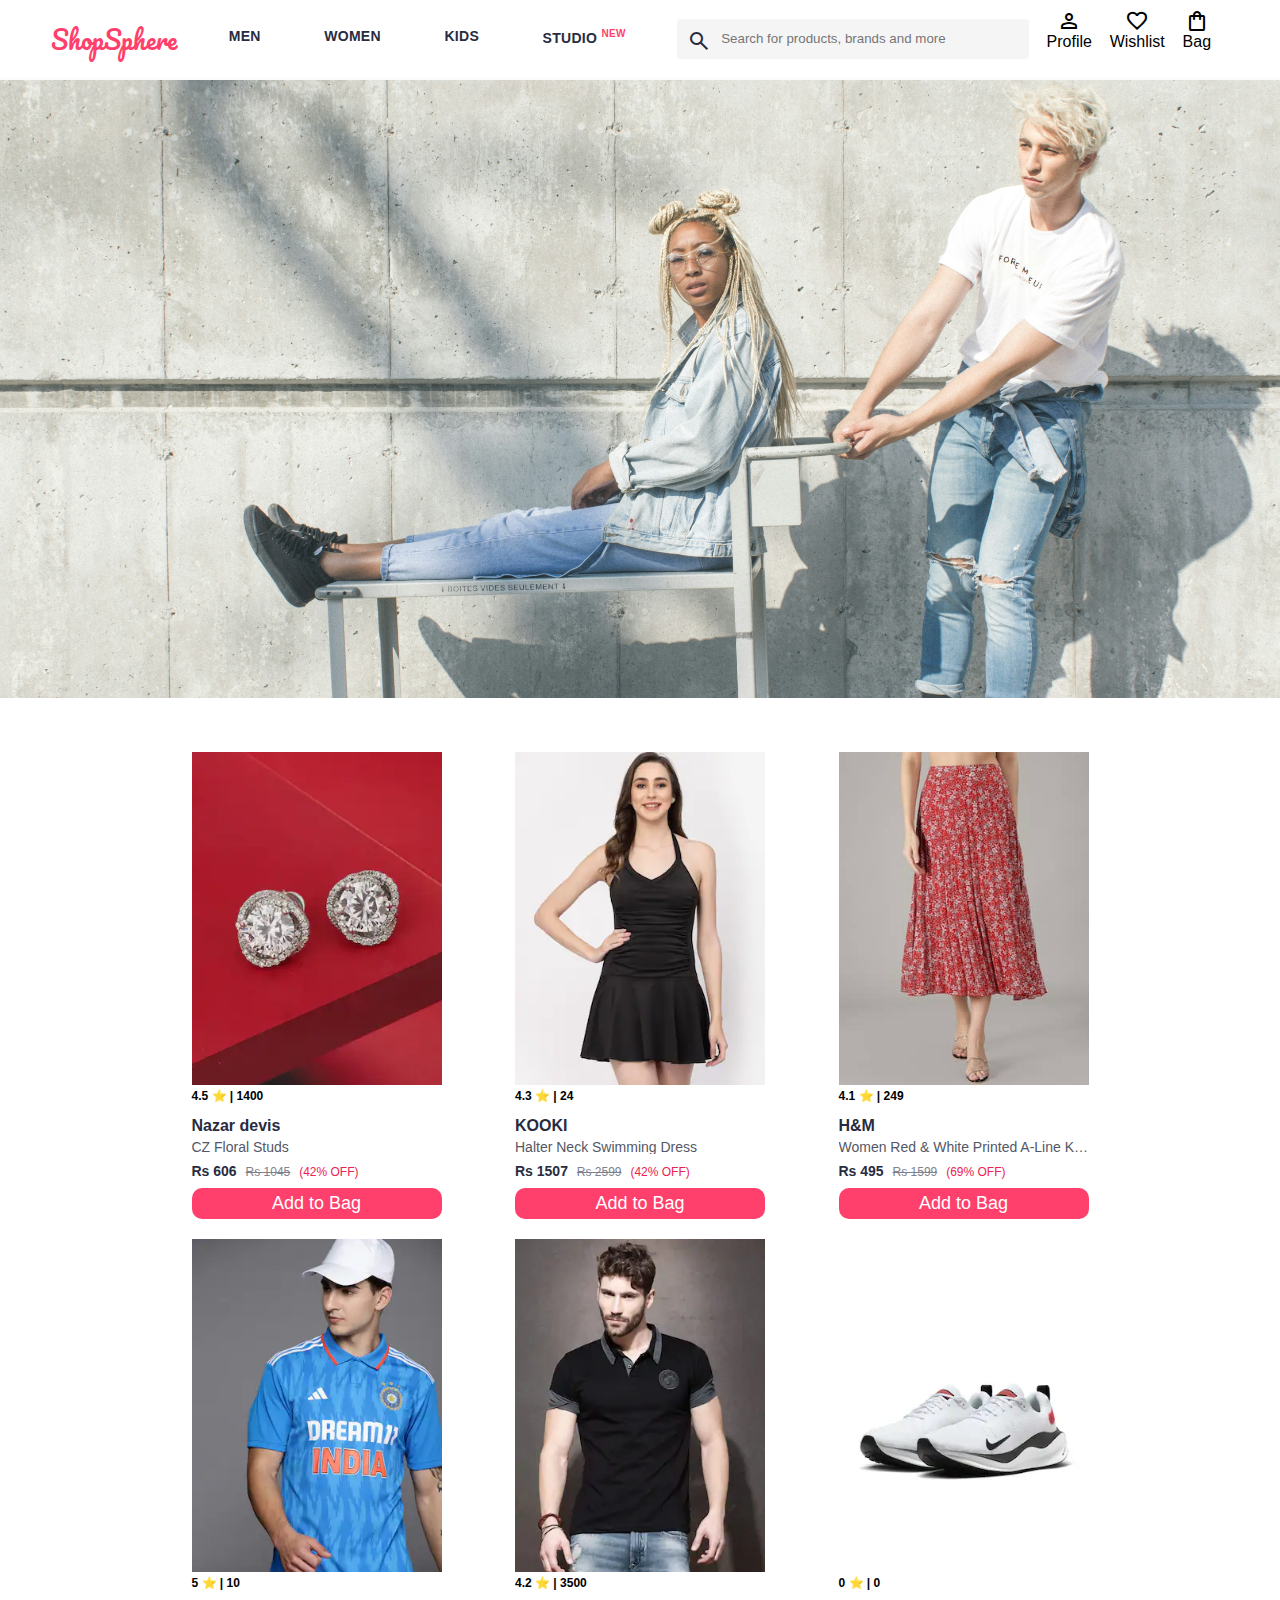
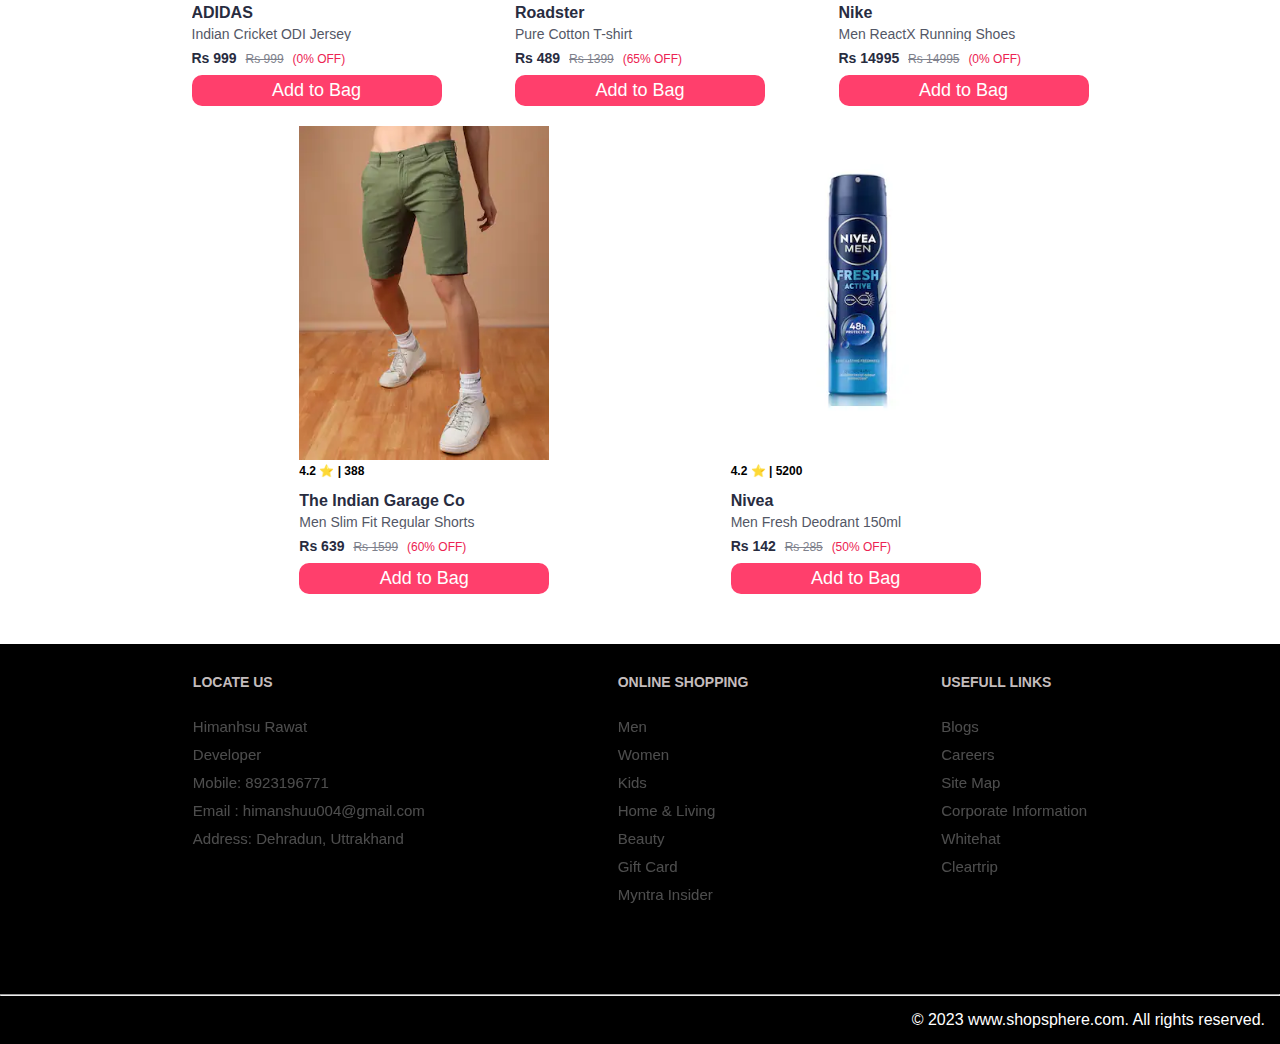
<file: index.html>
<!DOCTYPE html>
<html lang="en">
<head>
    <title>ShopSphere site</title>
    <link rel="stylesheet" href="css/index.css">
    <link rel="stylesheet" href="https://fonts.googleapis.com/css2?family=Material+Symbols+Outlined:opsz,wght,FILL,GRAD@20..48,100..700,0..1,-50..200" />
    <link rel="preconnect" href="https://fonts.googleapis.com">
<link rel="preconnect" href="https://fonts.gstatic.com" crossorigin>
<link href="https://fonts.googleapis.com/css2?family=Pacifico&display=swap" rel="stylesheet">
</head>
<body>
    <header>
        <div class="logo_container">
            <a href="index.html" class="logo-name">ShopSphere</a>
        </div>
        <nav class="nav_bar">
            <a href="#">Men</a>
            <a href="#">Women</a>
            <a href="#">Kids</a>
            <!-- <a href="#">Home & Living</a> -->
            <!-- <a href="#">Beauty</a> -->
            <a href="#">Studio <sup>New</sup></a>
        </nav>
        <div class="search_bar">
            <span class="material-symbols-outlined search_icon">search</span>
            <input class="search_input" placeholder="Search for products, brands and more">
        </div>
        <div class="action_bar">
            <div class="action_container">
                <span class="material-symbols-outlined action_icon">person</span>
                <span class="action_name">Profile</span>
            </div>

            <div class="action_container">
                <span class="material-symbols-outlined action_icon">favorite</span>
                <span class="action_name">Wishlist</span>
            </div>

            <a class="action_container" href="pages/bag.html">
                <span class="material-symbols-outlined action_icon">shopping_bag</span>
                <span class="action_name">Bag</span>
                <span class="bag-item-count">0</span>
            </a>
        </div>
    </header>
    <main>
        <div class="banner_container">
            <img class="banner_image" src="images/bg3.jpg" alt="bg">
          </div>
        <div class="items-container"></div>
    </main>
    <footer>
        <div class="footer_container">
            <div class="footer_column">
            
                <h3>LOCATE US</h3>
                <a href="#">Himanhsu Rawat</a>
                <a href="#">Developer</a>
                <a href="#">Mobile: 8923196771</a>
                <a href="#">Email : himanshuu004@gmail.com</a>
                <a href="#">Address: Dehradun, Uttrakhand</a>
               
            </div>

            <div class="footer_column">
                <h3>ONLINE SHOPPING</h3>

                <a href="#">Men</a>
                <a href="#">Women</a>
                <a href="#">Kids</a>
                <a href="#">Home & Living</a>
                <a href="#">Beauty</a>
                <a href="#">Gift Card</a>
                <a href="#">Myntra Insider</a>
            </div>

            <div class="footer_column">
                <h3>USEFULL LINKS</h3>

                <a href="#">Blogs</a>
                <a href="#">Careers</a>
                <a href="#">Site Map</a>
                <a href="#">Corporate Information</a>
                <a href="#">Whitehat</a>
                <a href="#">Cleartrip</a>
               
            </div>
        </div>
        <hr>

        <div class="copyright">
            © 2023 www.shopsphere.com. All rights reserved.
        </div>
    </footer>
    <script src="data/items.js"></script>
    <script src="scripts/index.js"></script>
</body>
</html>
</file>
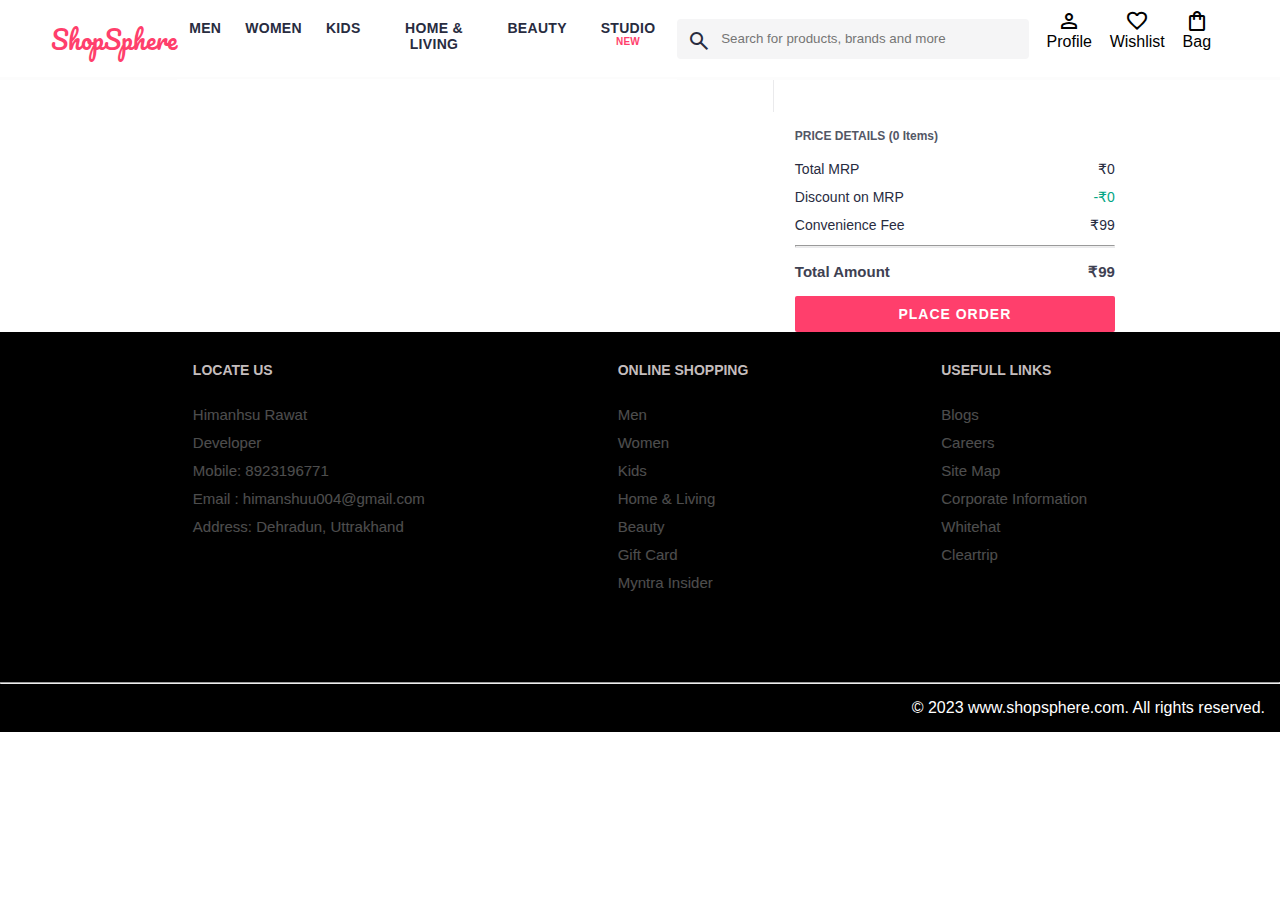
<file: pages/bag.html>
<!DOCTYPE html>
<html lang="en">
<head>
    <title>Myntra Clone</title>
    <link rel="stylesheet" href="../css/index.css">
    <link rel="stylesheet" href="../css/bag.css">
    <link rel="stylesheet" href="https://fonts.googleapis.com/css2?family=Material+Symbols+Outlined:opsz,wght,FILL,GRAD@20..48,100..700,0..1,-50..200" />
    <link rel="preconnect" href="https://fonts.googleapis.com">
<link rel="preconnect" href="https://fonts.gstatic.com" crossorigin>
<link href="https://fonts.googleapis.com/css2?family=Pacifico&display=swap" rel="stylesheet">
</head>
<body>
    <header>
        <div class="logo_container">
            <a href="/index.html" class="logo-name">ShopSphere</a>
        </div>
        <nav class="nav_bar">
            <a href="#">Men</a>
            <a href="#">Women</a>
            <a href="#">Kids</a>
            <a href="#">Home & Living</a>
            <a href="#">Beauty</a>
            <a href="#">Studio <sup>New</sup></a>
        </nav>
        <div class="search_bar">
            <span class="material-symbols-outlined search_icon">search</span>
            <input class="search_input" placeholder="Search for products, brands and more">
        </div>
        <div class="action_bar">
            <div class="action_container">
                <span class="material-symbols-outlined action_icon">person</span>
                <span class="action_name">Profile</span>
            </div>

            <div class="action_container">
                <span class="material-symbols-outlined action_icon">favorite</span>
                <span class="action_name">Wishlist</span>
            </div>

            <div class="action_container">
                <span class="material-symbols-outlined action_icon">shopping_bag</span>
                <span class="action_name">Bag</span>
                <span class="bag-item-count">0</span>
            </div>
        </div>
    </header>
    <main>
      <div class="bag-page">
        <div class="bag-items-container">
        </div>
        <div class="bag-summary">
        </div>

      </div>
    </main>
    <footer>
        <div class="footer_container">
            <div class="footer_column">
            
                <h3>LOCATE US</h3>
                <a href="#">Himanhsu Rawat</a>
                <a href="#">Developer</a>
                <a href="#">Mobile: 8923196771</a>
                <a href="#">Email : himanshuu004@gmail.com</a>
                <a href="#">Address: Dehradun, Uttrakhand</a>
               
            </div>

            <div class="footer_column">
                <h3>ONLINE SHOPPING</h3>

                <a href="#">Men</a>
                <a href="#">Women</a>
                <a href="#">Kids</a>
                <a href="#">Home & Living</a>
                <a href="#">Beauty</a>
                <a href="#">Gift Card</a>
                <a href="#">Myntra Insider</a>
            </div>

            <div class="footer_column">
                <h3>USEFULL LINKS</h3>

                <a href="#">Blogs</a>
                <a href="#">Careers</a>
                <a href="#">Site Map</a>
                <a href="#">Corporate Information</a>
                <a href="#">Whitehat</a>
                <a href="#">Cleartrip</a>
               
            </div>
        </div>
        <hr>

        <div class="copyright">
            © 2023 www.shopsphere.com. All rights reserved.
        </div>
    </footer>
    <script src="../data/items.js"></script>
    <script src="../scripts/index.js"></script>
    <script src="../scripts/bag.js"></script>
</body>
</html>
</file>
<file: css/index.css>
* {
    margin: 0;
    padding: 0;
    font-family: Assistant,-apple-system,BlinkMacSystemFont,Segoe UI,Roboto,Helvetica,Arial,sans-serif;
    box-sizing: border-box;
}
header {
    display: flex;
    background-color: #ffffff;
    height: 80px;
    justify-content: space-between;
    align-items: center;
    border-bottom: 3px solid #fcfcfc;
    position:sticky;
    top: 0;
}

.logo-name{
    font-family: "Pacifico", cursive;
    font-weight: 400;
    font-style: normal;
    text-decoration: none;
    color: #ff3f6c;
    font-size: 25px;
}
/* .myntra_home {
    height: 45px;
} */
.logo_container {
    margin-left: 4%;
}
.action_bar {
    margin-right: 4%;
}
.nav_bar {
    display: flex;
    min-width: 500px;
    justify-content: space-evenly;
}
.nav_bar a {
    text-align: center;
    text-decoration: none;
    font-size: 14px;
    letter-spacing: .3px;
    color: #282c3f;
    font-weight: 550;
    text-transform: uppercase;
    padding: 25.5px 12px;
    border-bottom: 4px solid #ffffff;
}
.nav_bar a:hover {
    border-bottom: 4px solid #f54e77;
}

.nav_bar a sup {
    color: #ff3f6c;
    font-size: 10px;
}

.search_bar {
    height: 40px;
    min-width: 200px;
    width: 30%;
    display: flex;
    align-items: center;
}
.search_icon {
    box-sizing: content-box;
    height: 20px;
    padding: 10px;

    background-color: #f5f5f6;
    color: #282c3f;
    font-weight: 300;
    border-radius: 4px 0 0 4px;
}
.search_input {
    color: #696e79;
    background-color: #f5f5f6;
    flex-grow: 1;
    height: 40px;
    border: 0;
    border-radius: 0 4px 4px 0;
}

.action_bar {
    display: flex;
    min-width: 200px;
    justify-content: space-evenly;
}

.action_container {
    display: flex;
    flex-direction: column;
    align-items: center;
    cursor: pointer;
   

}

/* Main section */

.banner_container {
    
    margin: px 0;
}
.banner_image {
     
    width: 100%;
}

.category_heading {
    text-transform: uppercase;
    color: #3e4152;
    letter-spacing: .15em;
    font-size: 1.8em;
    margin: 50px 0 10px 30px;
    max-height: 5em;
    font-weight: 700;
}

.category-items, .items-container {
    width: 80%;
    margin: 50px 10%;
    display: flex;
    flex-wrap: wrap;
    justify-content: space-evenly;
}

.sale_item {
    width: 250px;
}

.footer_container {
    height: 350px;
    padding: 30px 0px 40px 0px;
    background: #000000;
    display: flex;
    justify-content: space-evenly;
}

.footer_column {
    display: flex;
    flex-direction: column;
}

.footer_column h3 {
    color: #c4bdbd;
    font-size: 14px;
    margin-bottom: 25px;
}

.footer_column a {
    line-height: 23px;
    color: #ffffff;
    font-size: 15px;
    text-decoration: none;
    padding-bottom: 5px;
    opacity: 0.3;
}

.footer_column a:hover{
    opacity: 1;
}

.copyright {
    background-color: #000000;
    color: #ffffff;
    text-align: end;
    padding: 15px;
}

.items-container {
    width: 80%;
    margin: 40px 10%;
}
.item-container {
    width: 250px;
    margin: 10px;
}


.item-image {
    width: 100%;
}
.rating {
    font-size: 12px;
    font-weight: 700;
}
.company-name {
    margin-top: 15px;
    font-size: 16px;
    font-weight: 700;
    line-height: 1;
    color: #282c3f;
    margin-bottom: 6px;
    overflow: hidden;
    text-overflow: ellipsis;
    white-space: nowrap;
}
.item-name {
    color: #535766;
    font-size: 14px;
    line-height: 1;
    margin-bottom: 0;
    margin-top: 0;
    overflow: hidden;
    text-overflow: ellipsis;
    white-space: nowrap;
    font-weight: 400;
    display: block;
}
.price {
    margin-top: 10px;
    font-size: 14px;
    line-height: 15px;
    color: #282c3f;
    white-space: nowrap;
}
.current-price {
    font-size: 14px;
    font-weight: 700;
    color: #282c3f;
}
.original-price {
    text-decoration: line-through;
    color: #7e818c;
    font-weight: 400;
    margin-left: 5px;
    font-size: 12px;
}
.discount {
    color: #ec2352;
    font-weight: 400;
    font-size: 12px;
    margin-left: 5px;
}
.btn-add-bag {
    margin-top: 8px;
    font-size: 18px;
    width: 100%;
    background-color: #ff3f6c;
    border: none;
    padding: 5px 15px;
    border-radius: 10px;
    cursor: pointer;
    color: white;
}


.bag-item-count {
    background-color: #f16565;
    white-space: nowrap;
    text-align: center;
    line-height: 18px;
    padding: 0 6px;
    height: 18px;
    position: relative;
    border-radius: 50%;
    font-size: 12px;
    color: #fff;
    left: 13px;
    top: -44px;
    font-weight: 700;
    cursor: pointer;
}
.action_container {
    text-decoration: none;
}
a.action_container:link {
    color:black;
}
</file>
<file: css/bag.css>
.logo-name{
  font-family: "Pacifico", cursive;
  font-weight: 400;
  font-style: normal;
  text-decoration: none;
  color: #ff3f6c;
  font-size: 25px;
}

.bag-items-container {
  display: inline-block;
  width: 64%;
  padding-right: 20px;
  border-right: 1px solid #eaeaec;
  padding-top: 32px;
  color: #282c3f;
  font-size: 13px;
  line-height: 1.42857143;
}

.bag-page {
  width: 75%;
  margin-left: 12.5%;
}

.bag-summary {
  vertical-align: top;
  display: inline-block;
  width: 35%;
  padding: 24px 0 0 16px;
  color: #282c3f;
  font-size: 13px;
  line-height: 1.42857143;
}

.bag-details-container {
  margin-bottom: 16px;
}

.price-header {
  font-size: 12px;
  font-weight: 700;
  margin: 24px 0 16px;
  color: #535766;
}

.price-item {
  margin-bottom: 12px;
  line-height: 16px;
  font-size: 14px;
  color: #282c3f;
}

.price-item-value {
  float: right;
}

.priceDetail-base-discount {
  color: #03a685;
}

.price-footer {
  font-weight: 700;
  font-size: 15px;
  padding-top: 16px;
  border-top: 1px solid #eaeaec;
  color: #3e4152;
  line-height: 16px;
}

.btn-place-order {
  width: 100%;
  letter-spacing: 1px;
  font-size: 14px;
  font-weight: 600;
  border-radius: 2px;
  border-width: 0px;
  padding: 10px 16px;
  background-color: rgb(255, 63, 108);
  color: rgb(255, 255, 255);
  cursor: pointer;
}

.bag-item-container {
  margin-bottom: 8px;
  background: #fff;
  font-size: 14px;
  border: 1px solid #eaeaec;
  border-radius: 4px;
  position: relative;
  padding: 12px 12px 0;
}

.item-left-part {
  position: absolute;
  background: rgb(255, 242, 223);
  height: 148px;
  width: 111px;
}

.item-right-part {
  padding-left: 12px;
  position: relative;
  min-height: 148px;
  margin-left: 111px;
  margin-bottom: 12px;
}

.bag-item-img {
  width: 100%;
}

.return-period {
  display: inline-flex;
  font-size: 14px;
  padding-top: 8px;
}

.return-period-days {
  font-weight: 700;
  margin-right: 4px;
}

.delivery-details {
  margin-top: 5px;
  color: #282c3f;
  font-size: 12px;
  letter-spacing: -.1px;
  margin-bottom: 8px;
  line-height: 15px;
}

.delivery-details-days {
  color: #03a685;
}

.remove-from-cart {
  position: absolute;
  font-size: 25px;
  top: 10px;
  right: 18px;
  width: 14px;
  height: 14px;
  cursor: pointer;
}
</file>
